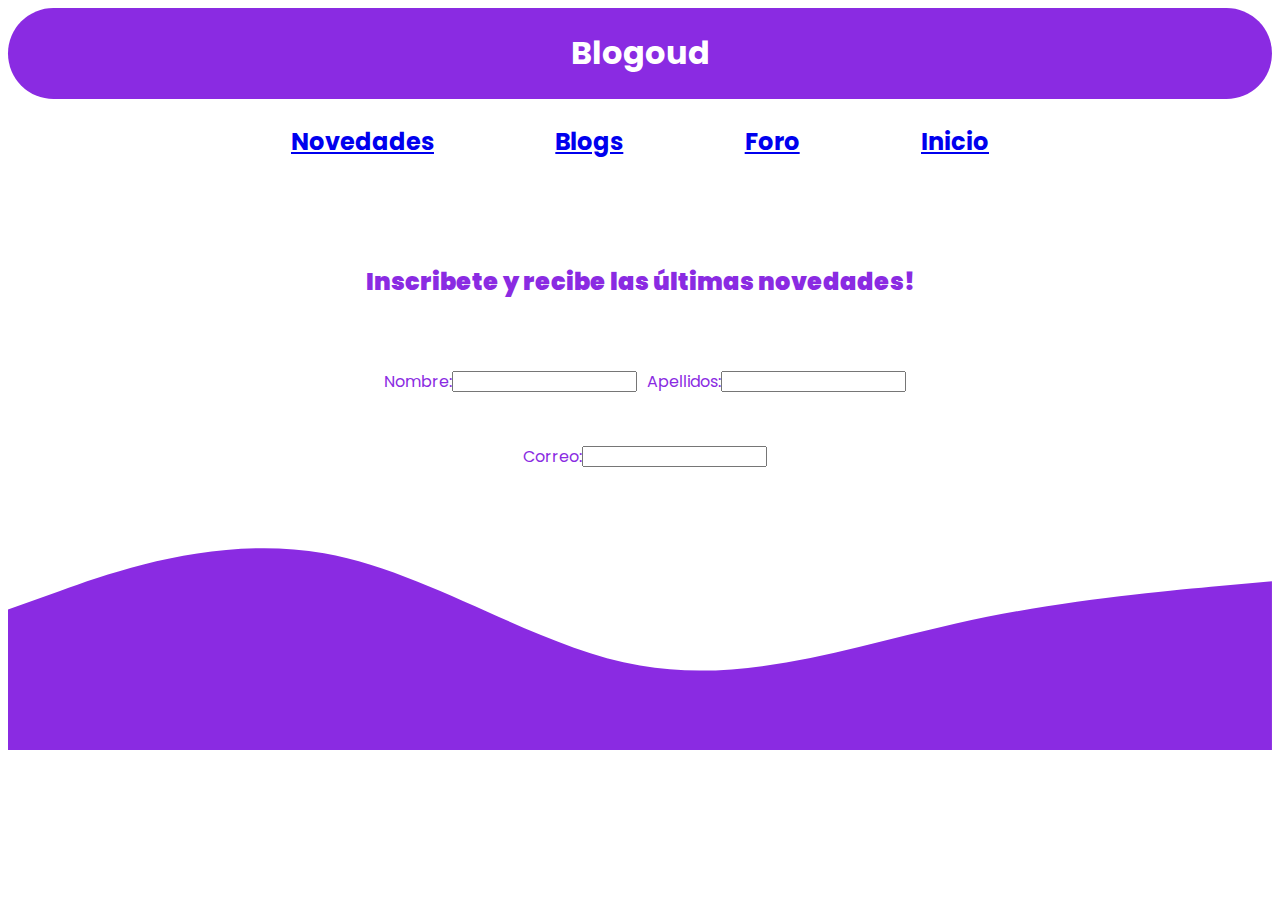
<file: contacto.html>
<!DOCTYPE html> <!--Establece el tipo de documento-->
<html lang="es"> <!--Lenguaje de la página-->

<head> <!--Contiene los Metadatos e información para el navegador-->
    <meta charset="utf-8"> <!--Comprensión de texto-->
    <meta http-equiv="X-UA-Compatible" content="IE=edge"> <!--Cómo se mostrará la página-->
    <meta name="viewport" content="width=device-width,initial-scale=1.0"> <!--Adaptación de la página a pantalla-->

    <meta name="autor" content="RESA"> <!--Metadato del autor de la página-->
    <meta name="contenido" content="Uno de los primeros sitios que te da total libertad para compartir lo que quieras
                                    con tu comunidad. Haz amigos, interactua e incluso participa activamente, UNETE!">
    <!--metadato del contenido de la página-->

    <title>BL Novedades</title> <!--Titulo pagina Web-->
    <link rel="icon" href="imagenes/Blogud.png" type="image/x-icon"> <!--ICONO-->
    <link rel="preconnect" href="https://fonts.googleapis.com">
    <link rel="preconnect" href="https://fonts.gstatic.com" crossorigin>
    <link href="https://fonts.googleapis.com/css2?family=Poppins:wght@600&display=swap" rel="stylesheet">

    <link rel="stylesheet" type="text/css" href="style.css">
</head>
<body> <!--Contiene el Cuerpo de la Página-->

    <header> <!--Parte superior de la página-->

        <div class="contenedor">
            <h1 style="color:white">Blogoud</h1> <!--Encabezado Nivel 1-->
        </div>


        <nav>

            <ul>
                <li><a href=novedades.html><strong>Novedades</strong></a></li>
                <li><a href=blogs.html><strong>Blogs</strong></a></li>
                <li><a href=foro.html><strong>Foro</strong></a></li>
                <li><a href=index.html><strong>Inicio</strong></a></li>
            </ul>

        </nav> <!--Barra de Busqueda>-->

        </br>


    </header>
<body>
</br>
</br>
</br>
</br>
</br>
</br>
</br>
</br>
</br>
</br>
</br>
</br>
</br>
</br>
</br>
</br>
</br>
</br>
</br>
    <div class="registro2">
        <h2 style="color: #8a2be2;"><strong>Inscribete y recibe las últimas novedades!</strong></h2>
    </div>

        <form class="Imputs">
            <label for="Nombre" style="color:#8a2be2">Nombre:</label><br>
            <input type="text" id="nombre" name="Nombre"><br>
            <label for="Apellidos" style="color:#8a2be2">Apellidos:</label><br>
            <input type="text" id="Apellidos" name="Apellidos"><br>
        </form>

        <form class="correo">
            <label for="email" style="color:#8a2be2">Correo:</label>
            <input type="email" id="email" name="email">
          </form>

</main>

<aside></aside> <!--Barra de texto lateral derecho-->

<footer>
    
    <svg xmlns="http://www.w3.org/2000/svg" viewBox="0 0 1440 320"><path fill="#8a2be2" fill-opacity="1" d="M0,160L60,138.7C120,117,240,75,360,96C480,117,600,
        203,720,224C840,245,960,203,1080,176C1200,149,1320,139,1380,133.3L1440,128L1440,320L1380,320C1320,320,1200,320,1080,320C960,320,840,320,720,320C600,
        320,480,320,360,320C240,320,120,320,60,320L0,320Z"></path></svg>
</footer> <!--Pie de página-->
</body>
</file>
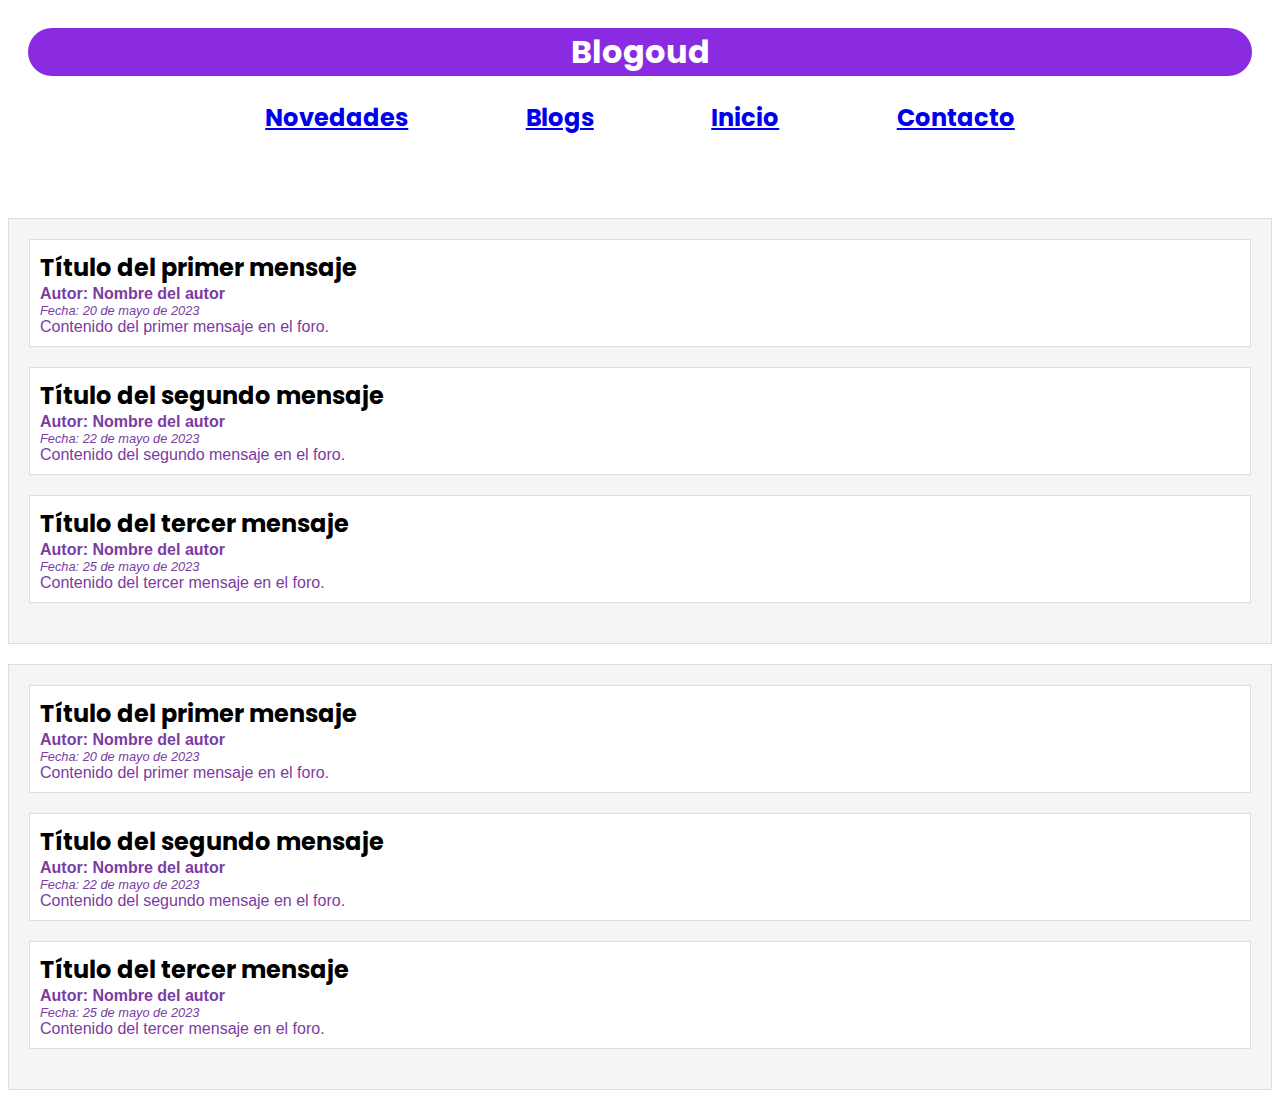
<file: foro.html>
<!DOCTYPE html> <!--Establece el tipo de documento-->
<html lang="es"> <!--Lenguaje de la página-->

<head> <!--Contiene los Metadatos e información para el navegador-->
    <meta charset="utf-8"> <!--Comprensión de texto-->
    <meta http-equiv="X-UA-Compatible" content="IE=edge"> <!--Cómo se mostrará la página-->
    <meta name="viewport" content="width=device-width,initial-scale=1.0"> <!--Adaptación de la página a pantalla-->

    <meta name="autor" content="RESA"> <!--Metadato del autor de la página-->
    <meta name="contenido" content="Uno de los primeros sitios que te da total libertad para compartir lo que quieras
                                    con tu comunidad. Haz amigos, interactua e incluso participa activamente, UNETE!">
    <!--metadato del contenido de la página-->

    <title>BL Novedades</title> <!--Titulo pagina Web-->
    <link rel="icon" href="imagenes/Blogud.png" type="image/x-icon"> <!--ICONO-->
    <link rel="preconnect" href="https://fonts.googleapis.com">
    <link rel="preconnect" href="https://fonts.gstatic.com" crossorigin>
    <link href="https://fonts.googleapis.com/css2?family=Poppins:wght@600&display=swap" rel="stylesheet">

    <link rel="stylesheet" type="text/css" href="style.css">
</head>
<body> <!--Contiene el Cuerpo de la Página-->

    <header> <!--Parte superior de la página-->

        <div class="contenedor">
            <h1 style="color:white">Blogoud</h1> <!--Encabezado Nivel 1-->
        </div>


        <nav>

            <ul>
                <li><a href=novedades.html><strong>Novedades</strong></a></li>
                <li><a href=blogs.html><strong>Blogs</strong></a></li>
                <li><a href=index.html><strong>Inicio</strong></a></li>
                <li><a href=Contacto.html><strong>Contacto</strong></a></li>
            </ul>

        </nav> <!--Barra de Busqueda>-->

        </br>


    </header>
   
    <title>Foro Ficticio</title>
    <style>
      body {
        font-family: Arial, sans-serif;
      }
      
      header {
        background-color: #ffffff;
        color: #fff;
        padding: 20px;
        text-align: center;
      }
      
      h1 {
        margin: 0;
      }
      
      .container {
        
        margin: 20px auto;
        padding: 20px;
        background-color: #f5f5f5;
        border: 1px solid #ddd;
      }
      
      .post {
        margin-bottom: 20px;
        padding: 10px;
        background-color: #fff;
        border: 1px solid #ddd;
      }
      
      .post h2 {
        margin: 0;
      }
      
      .post p {
        margin: 0;
        color: #7a3ca3;
      }
      
      .post .author {
        font-weight: bold;
      }
      
      .post .date {
        font-style: italic;
        font-size: 0.8em;
      }
    </style>
  </head>
  <body>
  
    <div class="container">
      <div class="post">
        <h2>Título del primer mensaje</h2>
        <p class="author">Autor: Nombre del autor</p>
        <p class="date">Fecha: 20 de mayo de 2023</p>
        <p>Contenido del primer mensaje en el foro.</p>
      </div>
  
      <div class="post">
        <h2>Título del segundo mensaje</h2>
        <p class="author">Autor: Nombre del autor</p>
        <p class="date">Fecha: 22 de mayo de 2023</p>
        <p>Contenido del segundo mensaje en el foro.</p>
      </div>
  
      <div class="post">
        <h2>Título del tercer mensaje</h2>
        <p class="author">Autor: Nombre del autor</p>
        <p class="date">Fecha: 25 de mayo de 2023</p>
        <p>Contenido del tercer mensaje en el foro.</p>
      </div>
    </div>
    <div class="container">
        <div class="post">
          <h2>Título del primer mensaje</h2>
          <p class="author">Autor: Nombre del autor</p>
          <p class="date">Fecha: 20 de mayo de 2023</p>
          <p>Contenido del primer mensaje en el foro.</p>
        </div>
    
        <div class="post">
          <h2>Título del segundo mensaje</h2>
          <p class="author">Autor: Nombre del autor</p>
          <p class="date">Fecha: 22 de mayo de 2023</p>
          <p>Contenido del segundo mensaje en el foro.</p>
        </div>
    
        <div class="post">
          <h2>Título del tercer mensaje</h2>
          <p class="author">Autor: Nombre del autor</p>
          <p class="date">Fecha: 25 de mayo de 2023</p>
          <p>Contenido del tercer mensaje en el foro.</p>
        </div>
      </div>
  </body>
  </html>
</file>
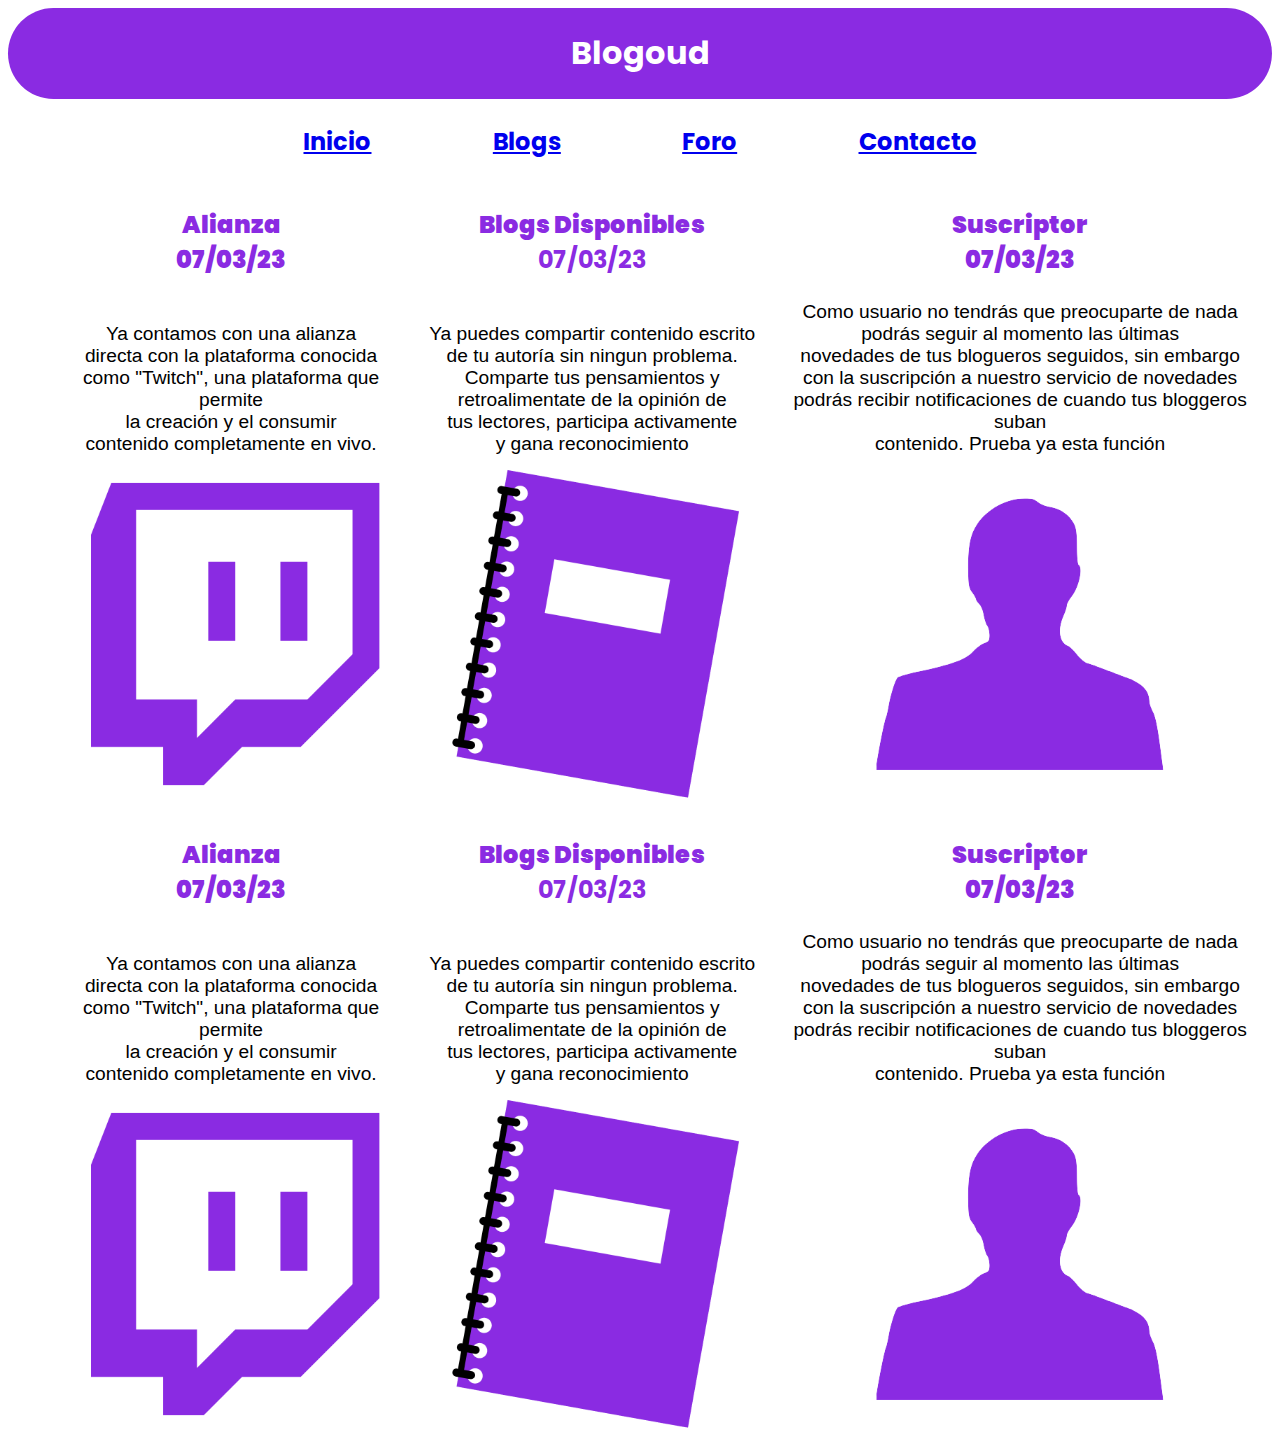
<file: novedades.html>
<!DOCTYPE html> <!--Establece el tipo de documento-->
<html lang="es"> <!--Lenguaje de la página-->

<head> <!--Contiene los Metadatos e información para el navegador-->
    <meta charset="utf-8"> <!--Comprensión de texto-->
    <meta http-equiv="X-UA-Compatible" content="IE=edge"> <!--Cómo se mostrará la página-->
    <meta name="viewport" content="width=device-width,initial-scale=1.0"> <!--Adaptación de la página a pantalla-->

    <meta name="autor" content="RESA"> <!--Metadato del autor de la página-->
    <meta name="contenido" content="Uno de los primeros sitios que te da total libertad para compartir lo que quieras
                                    con tu comunidad. Haz amigos, interactua e incluso participa activamente, UNETE!">
    <!--metadato del contenido de la página-->

    <title>BL Novedades</title> <!--Titulo pagina Web-->
    <link rel="icon" href="imagenes/Blogud.png" type="image/x-icon"> <!--ICONO-->
    <link rel="preconnect" href="https://fonts.googleapis.com">
    <link rel="preconnect" href="https://fonts.gstatic.com" crossorigin>
    <link href="https://fonts.googleapis.com/css2?family=Poppins:wght@600&display=swap" rel="stylesheet">

    <link rel="stylesheet" type="text/css" href="style.css">
</head>

<body> <!--Contiene el Cuerpo de la Página-->

    <header> <!--Parte superior de la página-->

        <div class="contenedor">
            <h1 style="color:white">Blogoud</h1> <!--Encabezado Nivel 1-->
        </div>


        <nav>

            <ul>
                <li><a href=index.html><strong>Inicio</strong></a></li>
                <li><a href=blogs.html><strong>Blogs</strong></a></li>
                <li><a href=foro.html><strong>Foro</strong></a></li>
                <li><a href=contacto.html><strong>Contacto</strong></a></li>
            </ul>

        </nav> <!--Barra de Busqueda>-->
<main>
    <div class=tabla2 style="position: relative; bottom: 0px;"> <!--División de grupo textual-->
        <table style="width:100%"> <!--Tabla-->
            <tr>
                <td style="color:blueviolet">
                    <h2><strong>Alianza</br>07/03/23</h2></strong>
                </td>
                <td style="color:blueviolet">
                    <h2><strong>Blogs Disponibles</strong></br>07/03/23</h2></strong>
                </td>
                <td style="color:blueviolet">
                    <h2><strong>Suscriptor</br>07/03/23</h2></strong>
                </td>
            </tr>

            <tr style="font-size: larger;">
                <td></br>Ya contamos con una alianza</br>directa con la plataforma conocida</br>como
                "Twitch", una plataforma que permite</br>
                    la creación y el consumir</br>contenido completamente en vivo.</td>
                <td></br>Ya puedes compartir contenido escrito </br> de tu autoría sin ningun problema.
                    </br>Comparte tus pensamientos y </br> retroalimentate de la opinión de</br>tus lectores, participa activamente</br> y gana reconocimiento</td>
                <td>Como usuario no tendrás que preocuparte de nada</br> podrás seguir al momento las
                    últimas</br>novedades de tus blogueros seguidos, sin embargo</br>
                    con la suscripción a nuestro servicio de novedades</br> podrás recibir notificaciones de cuando tus bloggeros suban</br> contenido. Prueba ya esta función</td>
            </tr>

            <tr>
                <td><img class="creador" src="Imagenes/twitch.png" alt="Logo de Twitch"></td>
                <td><img class="creador" src="Imagenes/blogs.png" alt="Imagen de Contenido"></td>
                <td><img class="creador" src="Imagenes/usuario.png" alt="Imagen de Usuario"></td>
            </tr>
            <tr>
                <td style="color:blueviolet">
                    <h2><strong>Alianza</br>07/03/23</h2></strong>
                </td>
                <td style="color:blueviolet">
                    <h2><strong>Blogs Disponibles</strong></br>07/03/23</h2></strong>
                </td>
                <td style="color:blueviolet">
                    <h2><strong>Suscriptor</br>07/03/23</h2></strong>
                </td>
            </tr>

            <tr style="font-size: larger;">
                <td></br>Ya contamos con una alianza</br>directa con la plataforma conocida</br>como
                "Twitch", una plataforma que permite</br>
                    la creación y el consumir</br>contenido completamente en vivo.</td>
                <td></br>Ya puedes compartir contenido escrito </br> de tu autoría sin ningun problema.
                    </br>Comparte tus pensamientos y </br> retroalimentate de la opinión de</br>tus lectores, participa activamente</br> y gana reconocimiento</td>
                <td>Como usuario no tendrás que preocuparte de nada</br> podrás seguir al momento las
                    últimas</br>novedades de tus blogueros seguidos, sin embargo</br>
                    con la suscripción a nuestro servicio de novedades</br> podrás recibir notificaciones de cuando tus bloggeros suban</br> contenido. Prueba ya esta función</td>
            </tr>

            <tr>
                <td><img class="creador" src="Imagenes/twitch.png" alt="Logo de Twitch"></td>
                <td><img class="creador" src="Imagenes/blogs.png" alt="Imagen de Contenido"></td>
                <td><img class="creador" src="Imagenes/usuario.png" alt="Imagen de Usuario"></td>
            </tr>
    </div>

    
    </div>
</main>
</file>
<file: style.css>
.contenedor {
    border-radius: 50px;
    background-color: blueviolet;
    height: auto;
    margin: -0%;
    font-family: 'Poppins', sans-serif;
    display: flex;
    justify-content: center;
    align-items: center;
}


.Somos {
    font-family: sans-serif;
    height: auto;
    display: flex;
    justify-content: left;
    align-items: left;
    text-align: left;
}

.somos1{
    position: relative;
    bottom: 670px;
}

.img {
    justify-content: center;
    align-items: center;
    text-align: center;
    position: relative;
    left: 100px;

}

.tabla {
    height: auto;
    margin: 0%;
    margin-left: 3%;
    font-family: sans-serif;
    display: flex;
    justify-content: center;
    align-items: center;
    text-align: center;

}

.creador {
    width: 350px;
    height: 350px;
}
.creador:hover{
    transform:scale(0.5);
    z-index:2;
}

ul {

    font-family: 'Poppins', sans-serif;
    font-size: x-large;
    list-style: none;
    display: flex;
    justify-content: center;
    align-items: center;
    margin: 2%;
    padding: 0%;
    color: blueviolet;
}


li {
    float: left;
    color: #8a2be2;
    margin-inline: 5%;
}

.linea1 {
    position: relative;
    bottom: 370px;
    border-radius: 50px;
}

h2{
    font-family: 'Poppins', sans-serif;
    
}

p{
    font-family:sans-serif
}

.registro{
    display: flex;
    justify-content: center;
    align-items: center;
    height: -800px;
    margin-top: -300px;
    margin-bottom: 200px;
    background-color:#8a2be2;
    border-radius: 50px;
    text-align: center
    
}

.registro2{
    display: flex;
    justify-content: center;
    align-items: center;
    height: -800px;
    margin-top: -300px;
    margin-bottom: 200px;
    border-radius: 50px;
    text-align: center
    
}


.Imputs{
    margin-top:-150px;
    display: flex;
    justify-content: center;
    align-items: center;

}

.correo{
    margin-top:50px;
    display: flex;
    justify-content: center;
    align-items: center;
}

label{
    margin-left:10px;
    left:50px;
    font-family: 'Poppins', sans-serif;
    }

.tabla2 {
        height: auto;
        margin: 0%;
        margin-left: 3%;
        font-family: sans-serif;
        display: flex;
        justify-content: center;
        align-items: center;
        text-align: center;
        bottom: 500px;
    }

    .tabla3 {
        height: auto;
        margin: 0%;
        margin-left: 3%;
        font-family: sans-serif;
        display: flex;
        justify-content: center;
        align-items: center;
        text-align: center;
        bottom: 1500px;
    }
</file>
